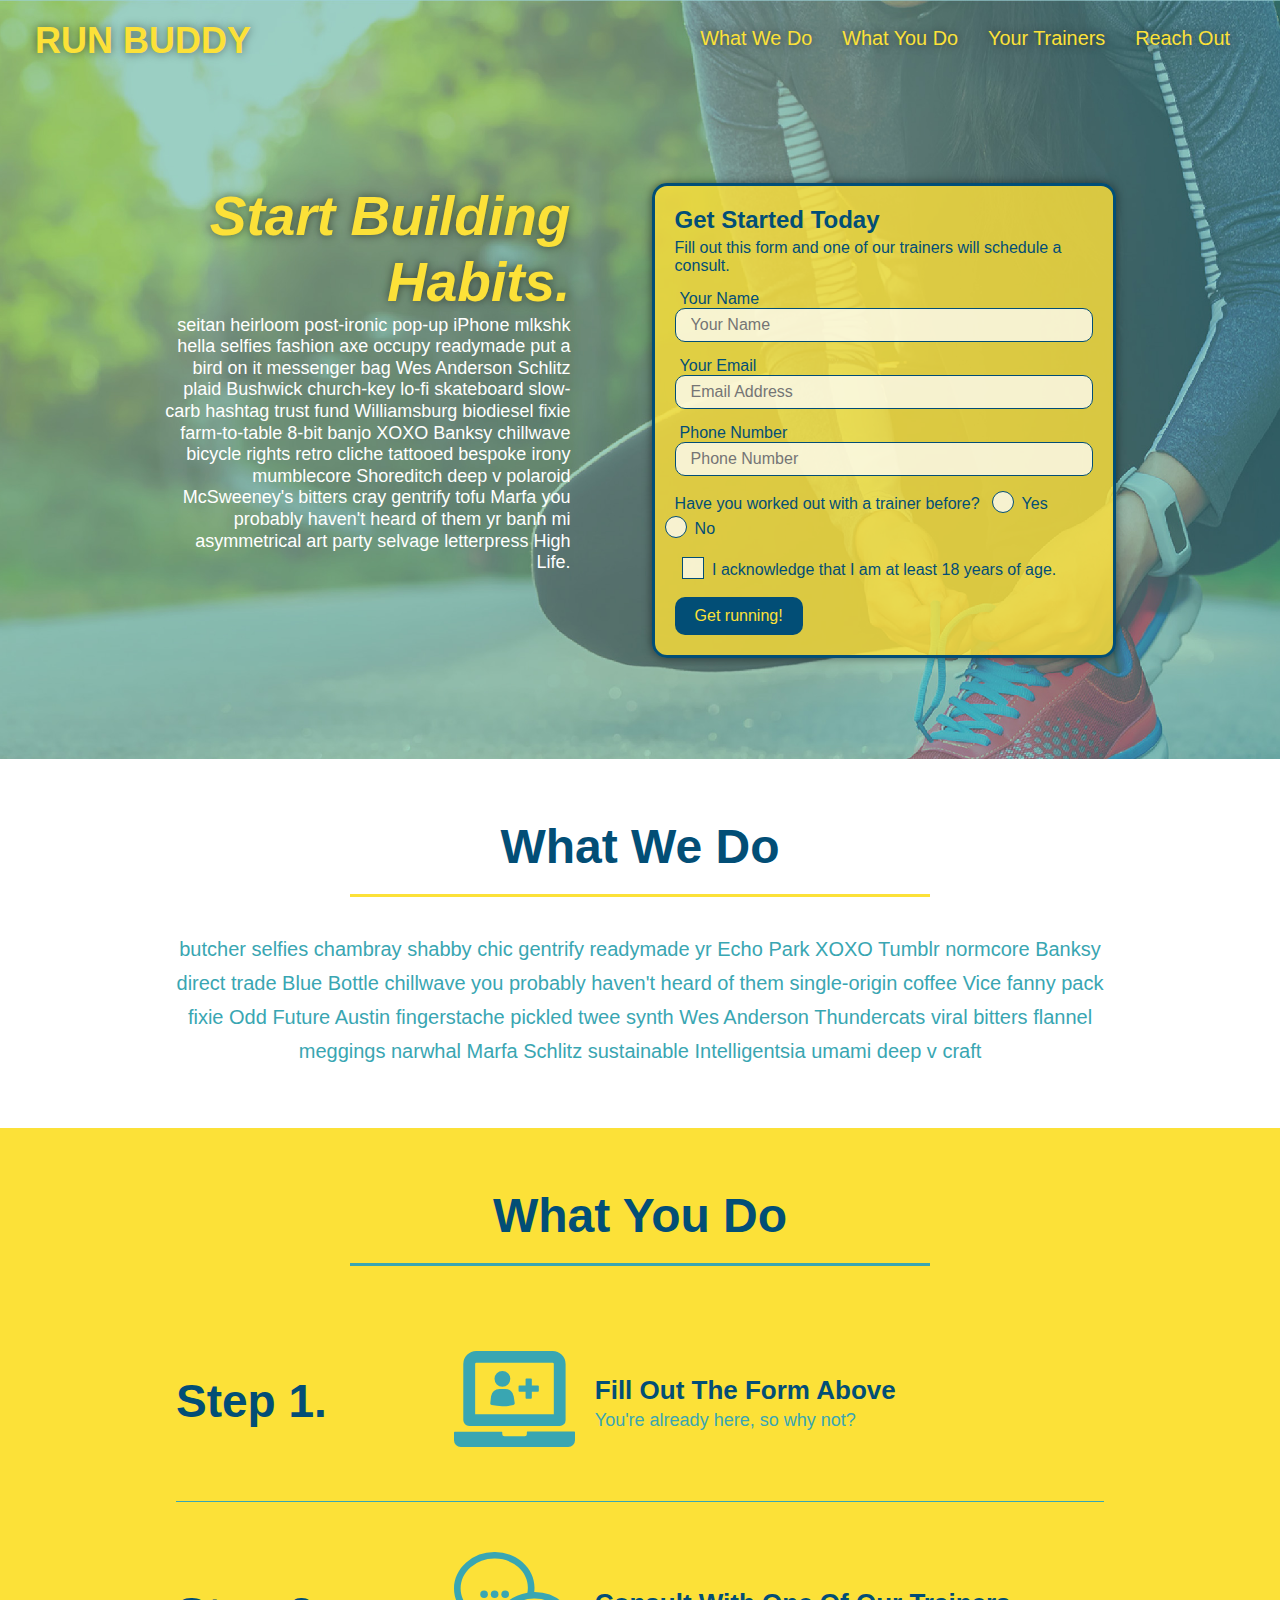
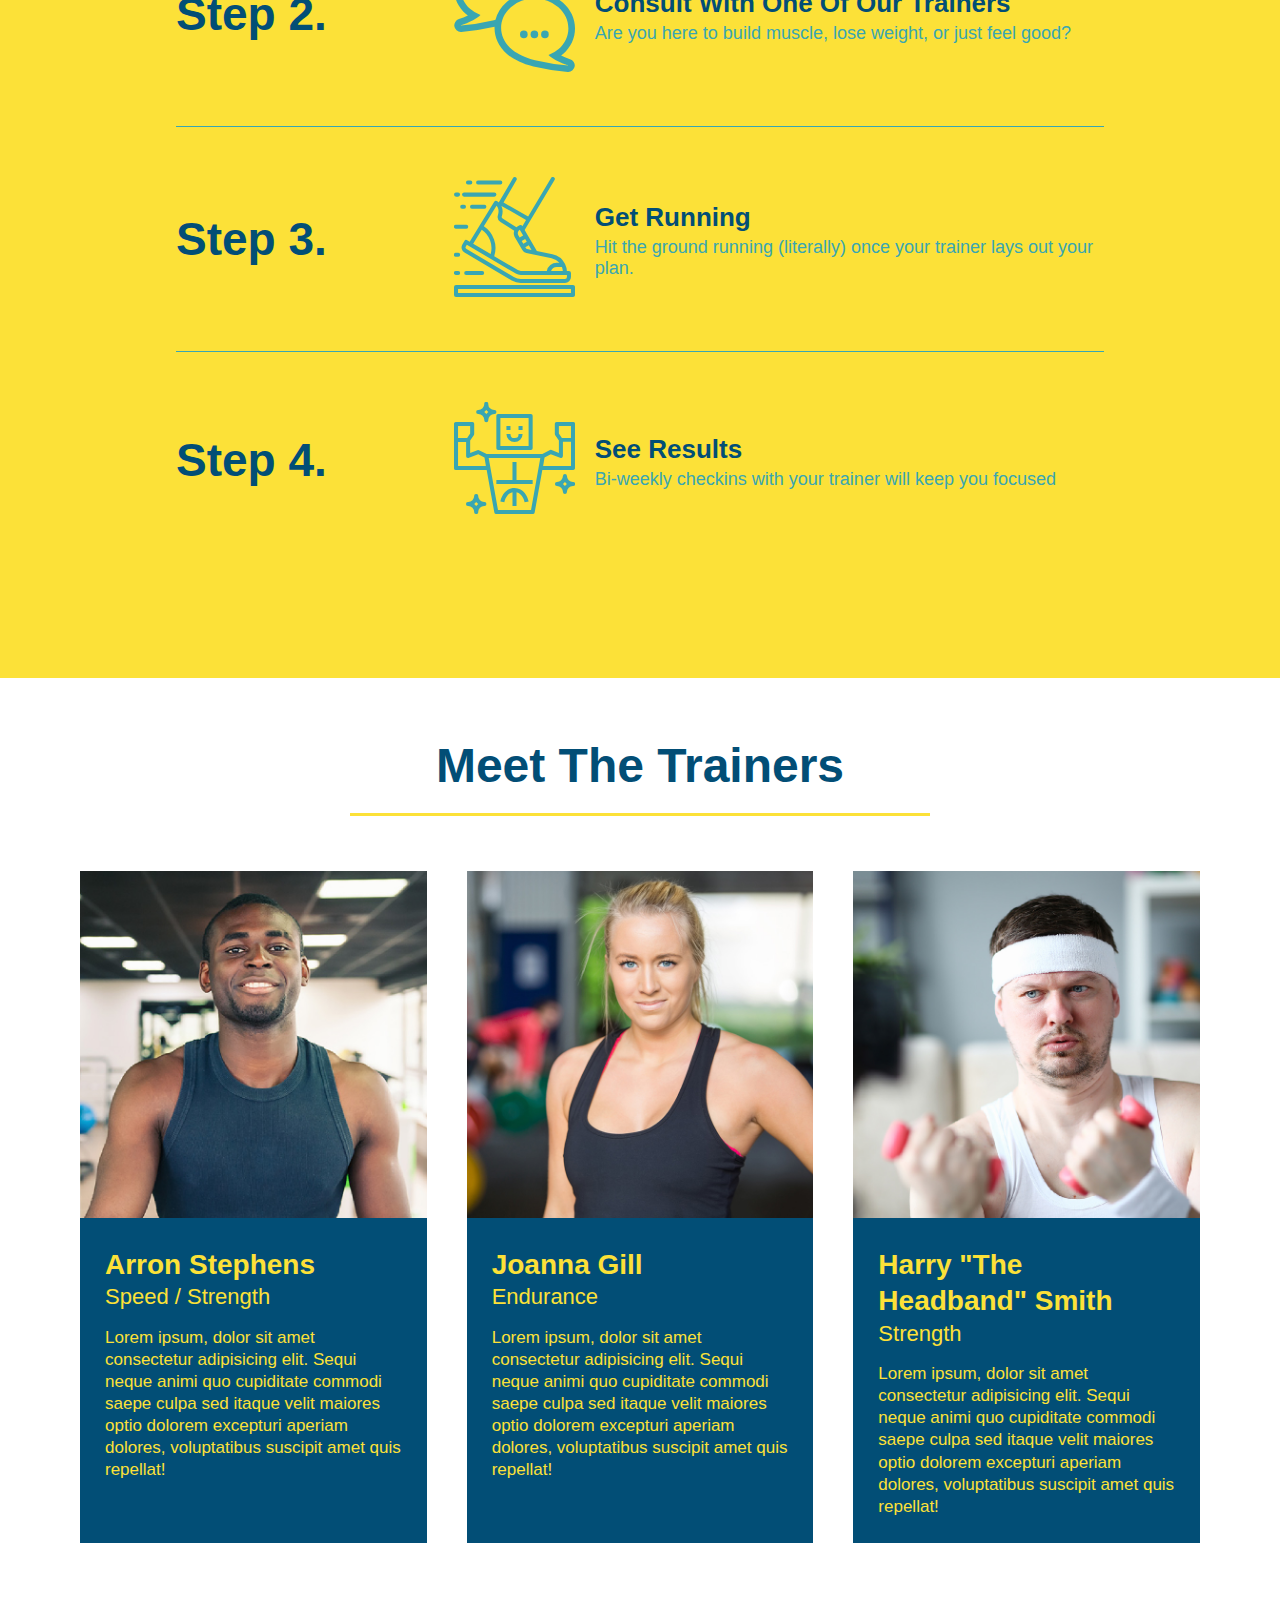
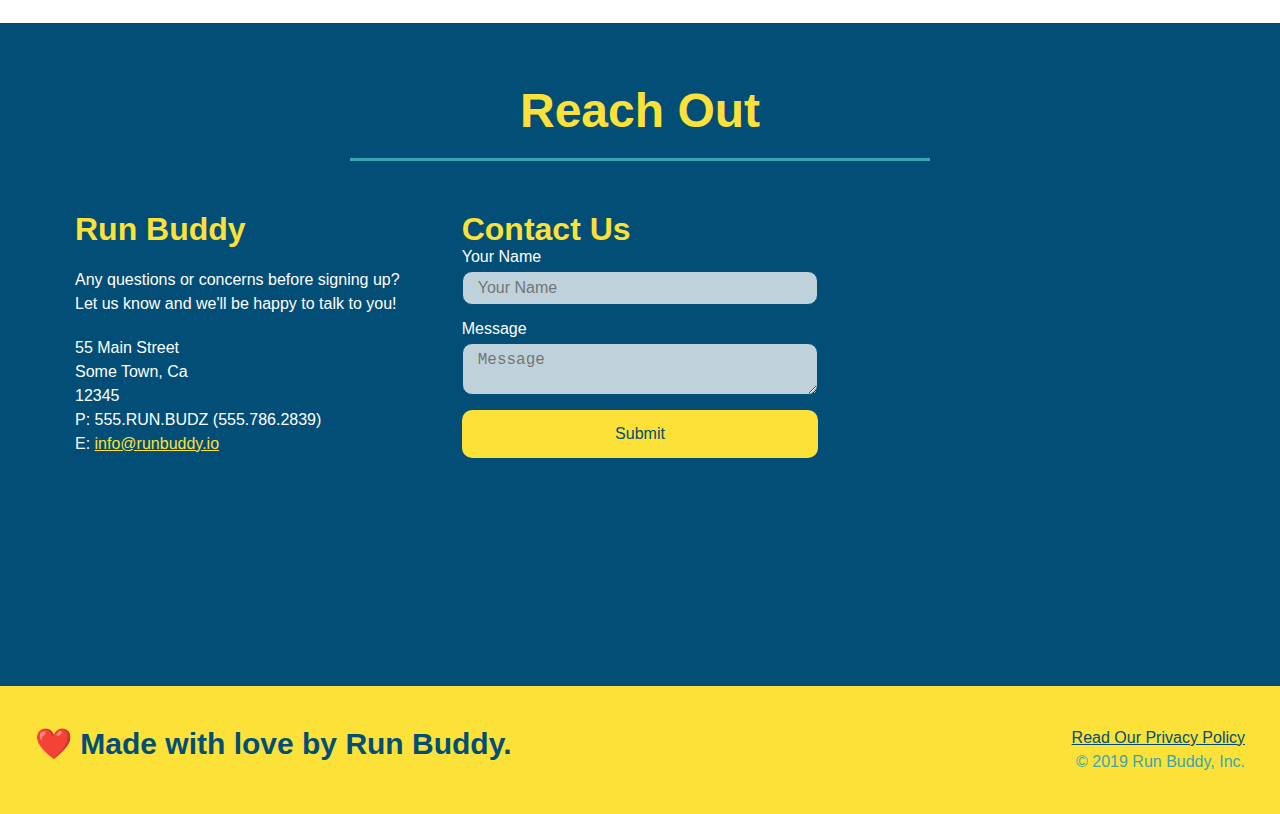
<file: index.html>
<!DOCTYPE html>
<html lang="en">
  <head>
    <meta charset="UTF-8" />
    <meta name="viewport" content="width=device-width, initial-scale=1.0" />
    <link rel="stylesheet" href="./assets/css/style.css">
    <title>Run Buddy</title>
  </head>
  <body>
    <!-- navigation tags - block level element -->
    <header>
      <h1>
        <a href="/">RUN BUDDY</a>
      </h1>
      <nav>
        <ul>
          <li>
            <a href="#what-we-do">What We Do</a>
          </li>
          <li>
            <a href="#what-you-do">What You Do</a>
          </li>
          <li>
            <a href="#your-trainers">Your Trainers</a>
          </li>
          <li>
            <a href="#reach-out">Reach Out</a>
          </li>
        </ul>
      </nav>
    </header>
    <!-- end navigation -->

    <!-- hero/jumbotron -->
    <section class="hero">
      <div class="hero-cta">
        <h2>Start Building Habits.</h2>
        <p>
          seitan heirloom post-ironic pop-up iPhone mlkshk hella selfies fashion axe occupy readymade put a bird on it
          messenger bag Wes Anderson Schlitz plaid Bushwick church-key lo-fi skateboard slow-carb hashtag trust fund
          Williamsburg biodiesel fixie farm-to-table 8-bit banjo XOXO Banksy chillwave bicycle rights retro cliche
          tattooed bespoke irony mumblecore Shoreditch deep v polaroid McSweeney's bitters cray gentrify tofu Marfa you
          probably haven't heard of them yr banh mi asymmetrical art party selvage letterpress High Life.
        </p>
      </div>

      <div class="hero-form">
        <h3>Get Started Today</h3>
        <p>Fill out this form and one of our trainers will schedule a consult.</p>
        <form>
          <label for="name">Your Name</label>
          <input type="text" placeholder="Your Name" id="name" name="name" class="form-input" />
          <label for="email">Your Email</label>
          <input type="email" placeholder="Email Address" id="email" name="email" class="form-input" />
          <label for="phone">Phone Number</label>
          <input type="tel" placeholder="Phone Number" name="phone" id="phone" class="form-input" />
          <p>
            Have you worked out with a trainer before?
            <span class="radio-wrapper">
              <input type="radio" name="trainer-confirm" id="trainer-yes" />
              <label for="trainer-yes">Yes</label>
            </span>
            <span class="radio-wrapper">
              <input type="radio" name="trainer-confirm" id="trainer-no" />
              <label for="trainer-no">No</label>
            </span>
          </p>
          <p>
            <span class="checkbox-wrapper">
              <input type="checkbox" name="age-confirm" id="checkbox" />
              <label for="checkbox">I acknowledge that I am at least 18 years of age.</label>
            </span>
          </p>
          <button type="submit">
            Get running!
          </button>
        </form>
      </div>
    </section>
    <!-- end header -->

    <!-- "what we do" start - <section> -->
    <section id="what-we-do" class="intro">
      <div class="flex-row">
        <h2 class="section-title primary-border">
          What We Do
        </h2>
      </div>
      <div class="flex-row">
        <p>
          butcher selfies chambray shabby chic gentrify readymade yr Echo Park XOXO Tumblr normcore Banksy direct trade  Blue Bottle chillwave you probably haven't heard of them single-origin coffee Vice fanny pack fixie Odd Future Austin fingerstache pickled twee synth Wes Anderson Thundercats viral bitters flannel meggings narwhal Marfa Schlitz sustainable Intelligentsia umami deep v craft
        </p>
      </div>
    </section>
    <!-- end "what we do" -->

    <!-- "what you do" start -->
    <section id="what-you-do" class="steps">
      <div class="flex-row">
        <h2 class="section-title secondary-border">
          What You Do
        </h2> 
      </div>
      <div class="step">
        <h3>Step 1.</h3>
        <div class="step-info">
          <div class="step-img">
            <img src="./assets/images/step-1.svg" alt="" />
          </div>
          <div class="step-text">
            <h4>Fill Out The Form Above</h4>
            <p>You're already here, so why not?</p>
          </div>
        </div>
      </div>
      <div class="step">
        <h3>Step 2.</h3>
        <div class="step-info">
          <div class="step-img">
            <img src="./assets/images/step-2.svg" alt="" />
          </div>
          <div class="step-text">
            <h4>Consult With One Of Our Trainers</h4>
            <p>Are you here to build muscle, lose weight, or just feel good?</p>
          </div>
        </div>
      </div>
      <div class="step">
        <h3>Step 3.</h3>
        <div class="step-info">
          <div class="step-img">
            <img src="./assets/images/step-3.svg" alt="" />
          </div>
          <div class="step-text">
            <h4>Get Running</h4>
            <p>Hit the ground running (literally) once your trainer lays out your plan.</p>
          </div>
        </div>
      </div>
      <div class="step">
        <h3>Step 4.</h3>
        <div class="step-info">
          <div class="step-img">
            <img src="./assets/images/step-4.svg" alt="" />
          </div>
          <div class="step-text">
            <h4>See Results</h4>
            <p>Bi-weekly checkins with your trainer will keep you focused</p>
          </div>
        </div>
      </div>
    </section>
    <!-- "what you do" end -->

    <!-- "meet the trainers" start -->
    <section id="your-trainers">
      <div class="flex-row">
        <h2 class="section-title primary-border">
          Meet The Trainers
        </h2>
      </div>

      <div class="trainers">
        <article class="trainer">
          <img src="./assets/images/trainer-1.jpg" alt="Arron Stephens in his workout clothes, ready to pump iron" />
          <div class="trainer-bio">
            <h3 class="trainer-name">Arron Stephens</h3>
            <h4 class="trainer-role">Speed / Strength</h4>
            <p>Lorem ipsum, dolor sit amet consectetur adipisicing elit. Sequi neque animi quo cupiditate commodi saepe culpa sed itaque velit maiores optio dolorem excepturi aperiam dolores, voluptatibus suscipit amet quis repellat!</p>
          </div>
        </article>

        <article class="trainer">
          <img src="./assets/images/trainer-2.jpg" alt="Joanna Gill cooling off after a work out" />
          <div class="trainer-bio">
            <h3 class="trainer-name">Joanna Gill</h3>
            <h4 class="trainer-role">Endurance</h4>
            <p>Lorem ipsum, dolor sit amet consectetur adipisicing elit. Sequi neque animi quo cupiditate commodi saepe culpa sed itaque velit maiores optio dolorem excepturi aperiam dolores, voluptatibus suscipit amet quis repellat!</p>
            </div>
          </article>

        <article class="trainer">
          <img src="./assets/images/trainer-3.jpg" alt="Harry Smith wearing a headband and lifting comically small pink weights" />
          <div class="trainer-bio">
            <h3 class="trainer-name">Harry "The Headband" Smith</h3>
            <h4 class="trainer-role">Strength</h4>
            <p>Lorem ipsum, dolor sit amet consectetur adipisicing elit. Sequi neque animi quo cupiditate commodi saepe culpa sed itaque velit maiores optio dolorem excepturi aperiam dolores, voluptatibus suscipit amet quis repellat!</p>
          </div>
        </article>
      </div>
    </section>
    <!-- "meet the trainers" end -->

    <!-- "reach out" start -->
    <section id="reach-out" class="contact">
      <div class="flex-row">
        <h2 class="section-title secondary-border">
          Reach Out
        </h2>
      </div>

      <div class="contact-info">
        <div>
          <h3>Run Buddy</h3>
          <p>
            Any questions or concerns before signing up? 
            <br/>
            Let us know and we'll be happy to talk to you!
          </p>

          <address>
            55 Main Street <br/>
            Some Town, Ca <br/>
            12345<br/>
            P: 555.RUN.BUDZ (555.786.2839)<br/>
            E: <a href="mailto:info@runbuddy.io">info@runbuddy.io</a>
          </address>
          
        </div>

        <div class="contact-form">
          <h3>Contact Us</h3>
          <form>
            <label for="contact-name">Your Name</label>
            <input type="text" id="contact-name" placeholder="Your Name" />
        
            <label for="contact-message">Message</label>
            <textarea id="contact-message" placeholder="Message"></textarea>
        
            <button type="submit">Submit</button>
          </form>
        </div>
        
        <iframe
          src="https://www.google.com/maps/embed?pb=!1m14!1m12!1m3!1d12182.30520634488!2d-74.0652613!3d40.2407219!2m3!1f0!2f0!3f0!3m2!1i1024!2i768!4f13.1!5e0!3m2!1sen!2sus!4v1561060983193!5m2!1sen!2sus"
          frameborder="0" style="border:0" allowfullscreen>
        </iframe>
      </div>
    </section>
    <!-- "reach out" end -->

    <!-- footer -->
    <footer>
      <h2>❤️ Made with love by Run Buddy.</h2>
      <div>
        <a href="./privacy-policy.html">Read Our Privacy Policy</a><br/>
        &copy; 2019 Run Buddy, Inc.
      </div>
    </footer>
    <!-- footer end -->
  </body>
</html>
</file>
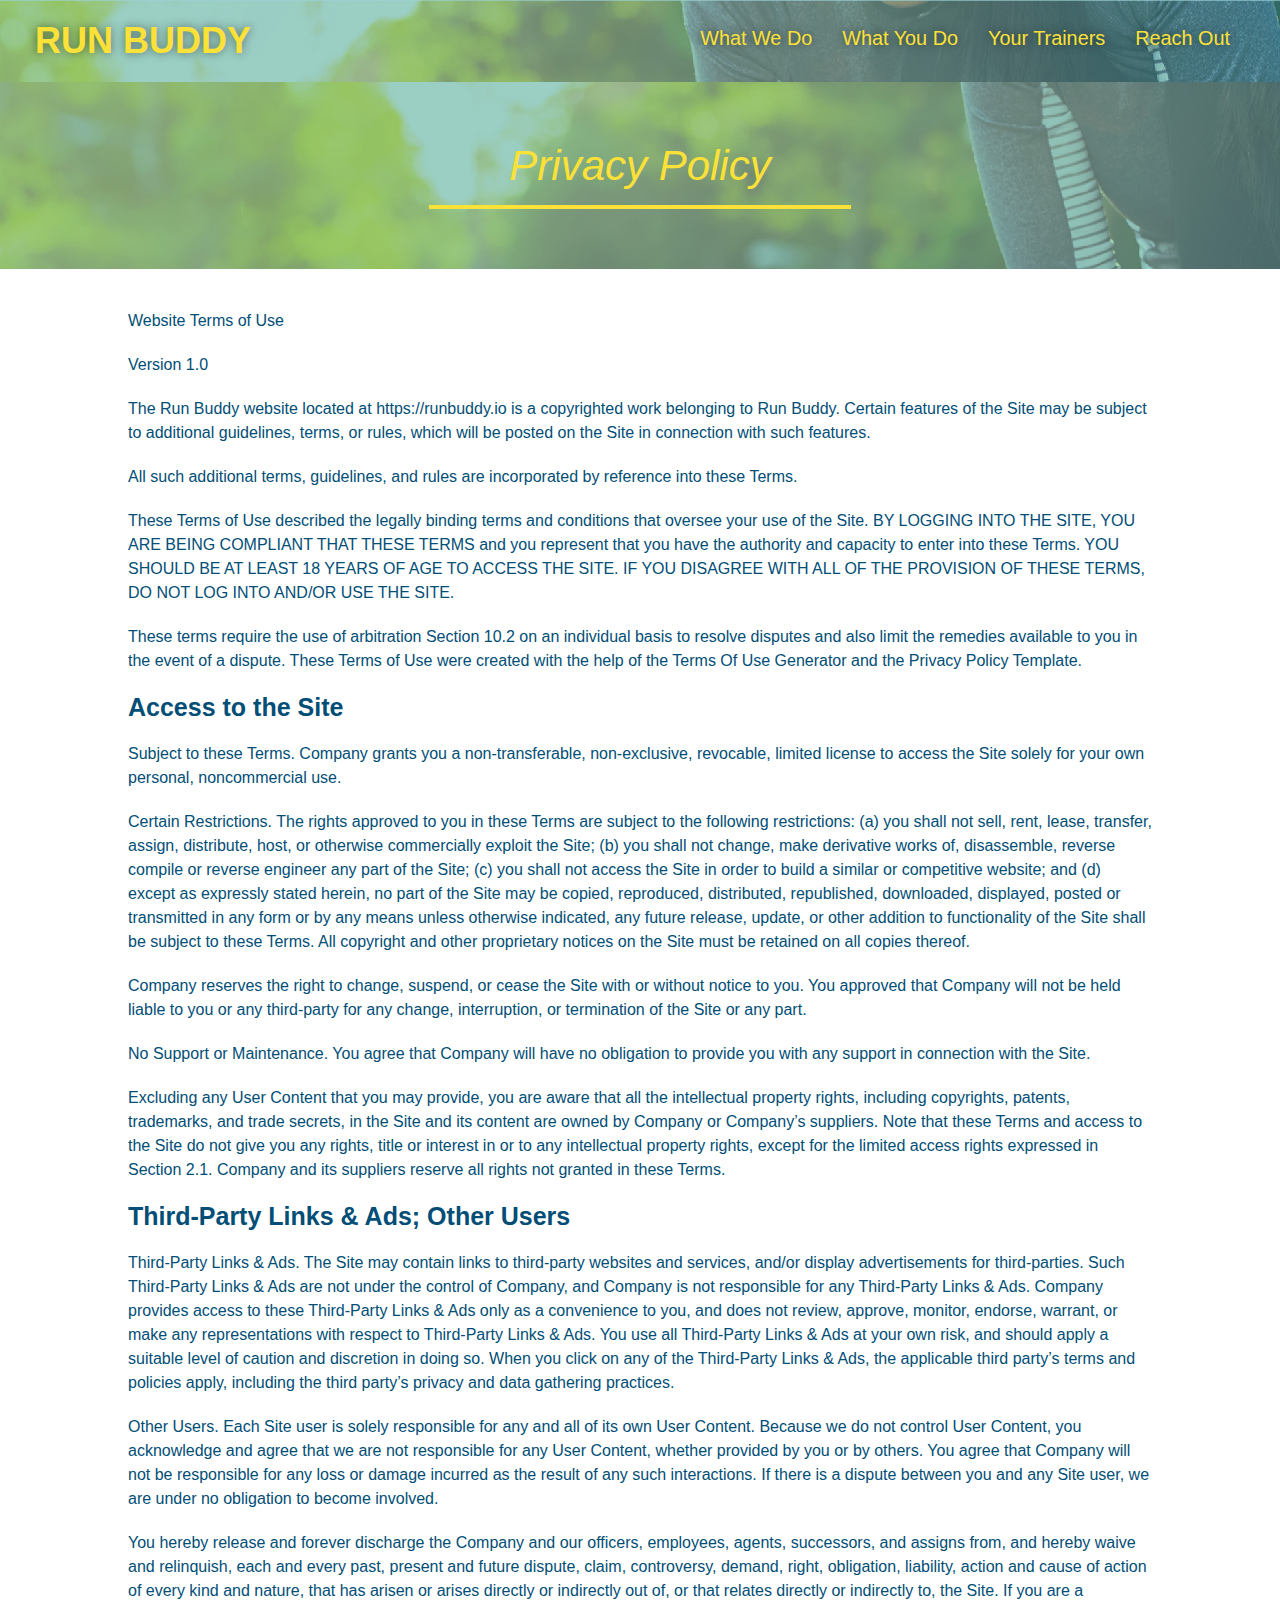
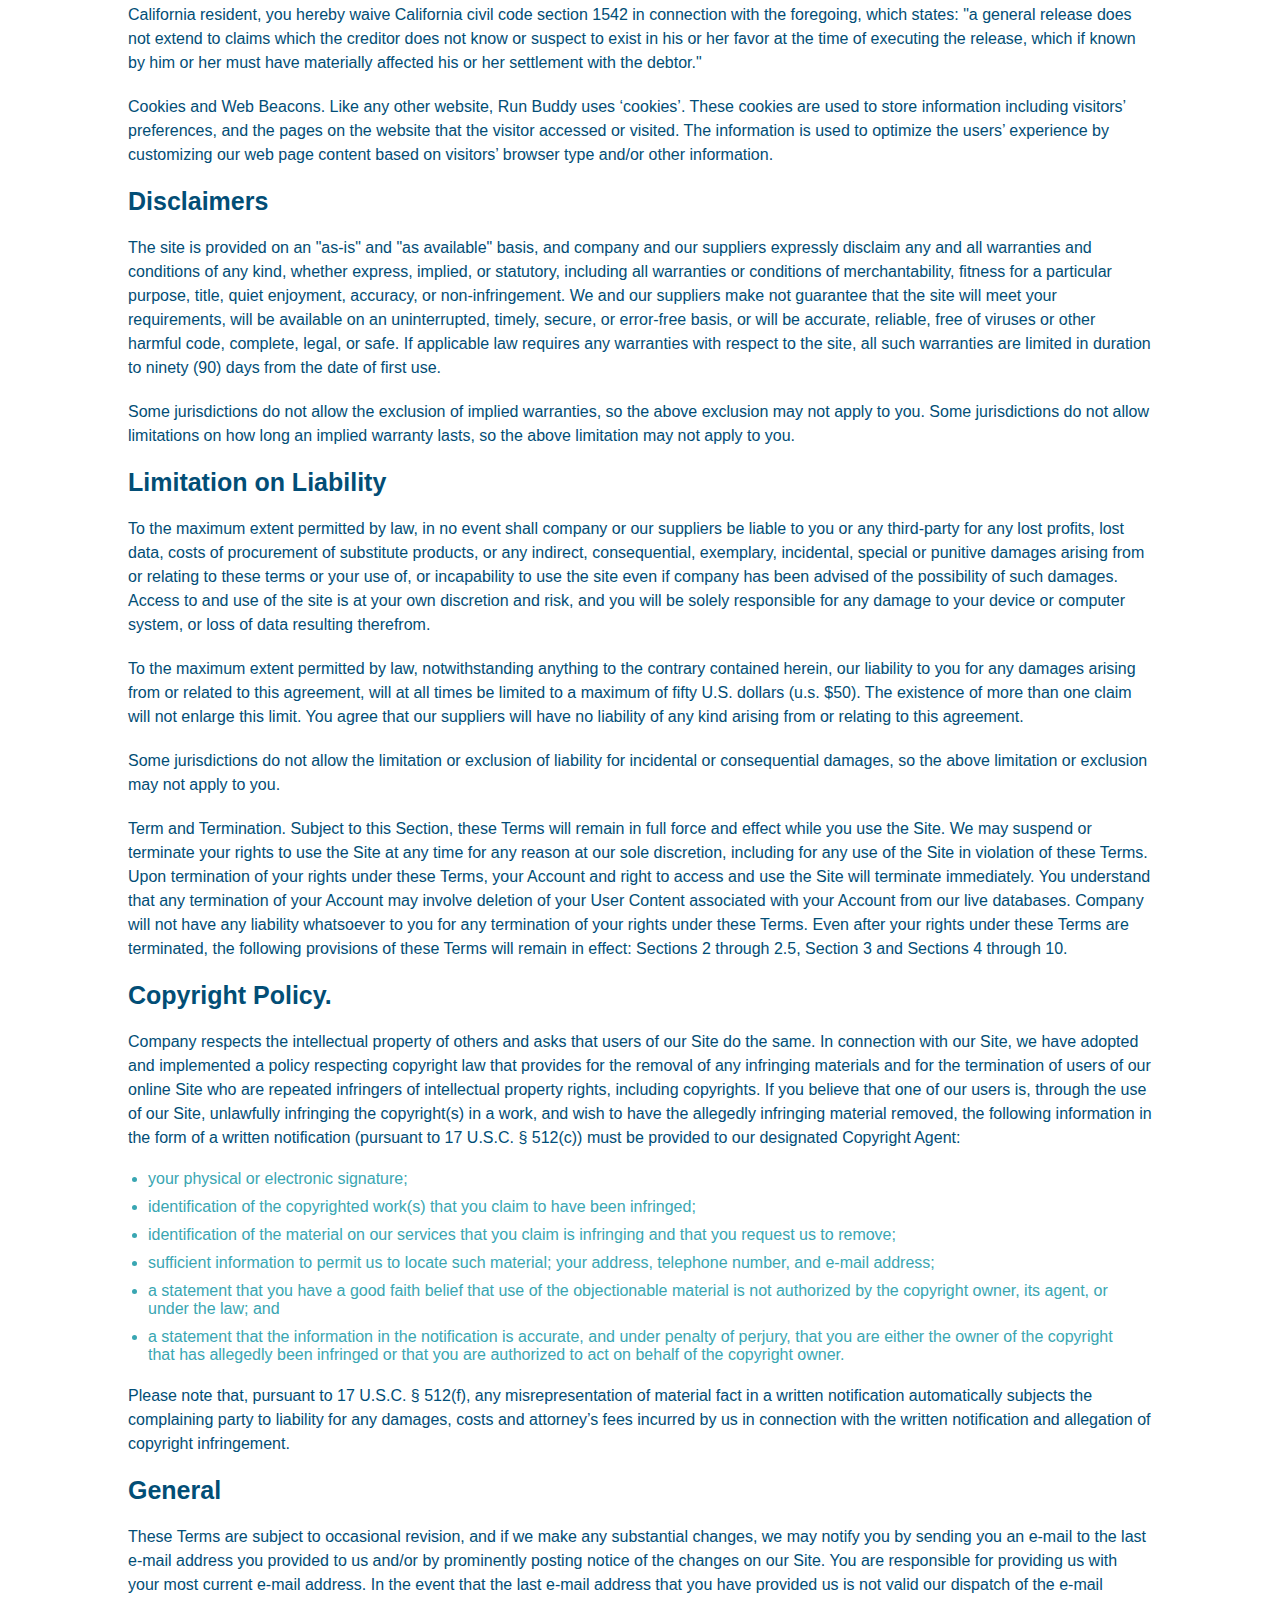
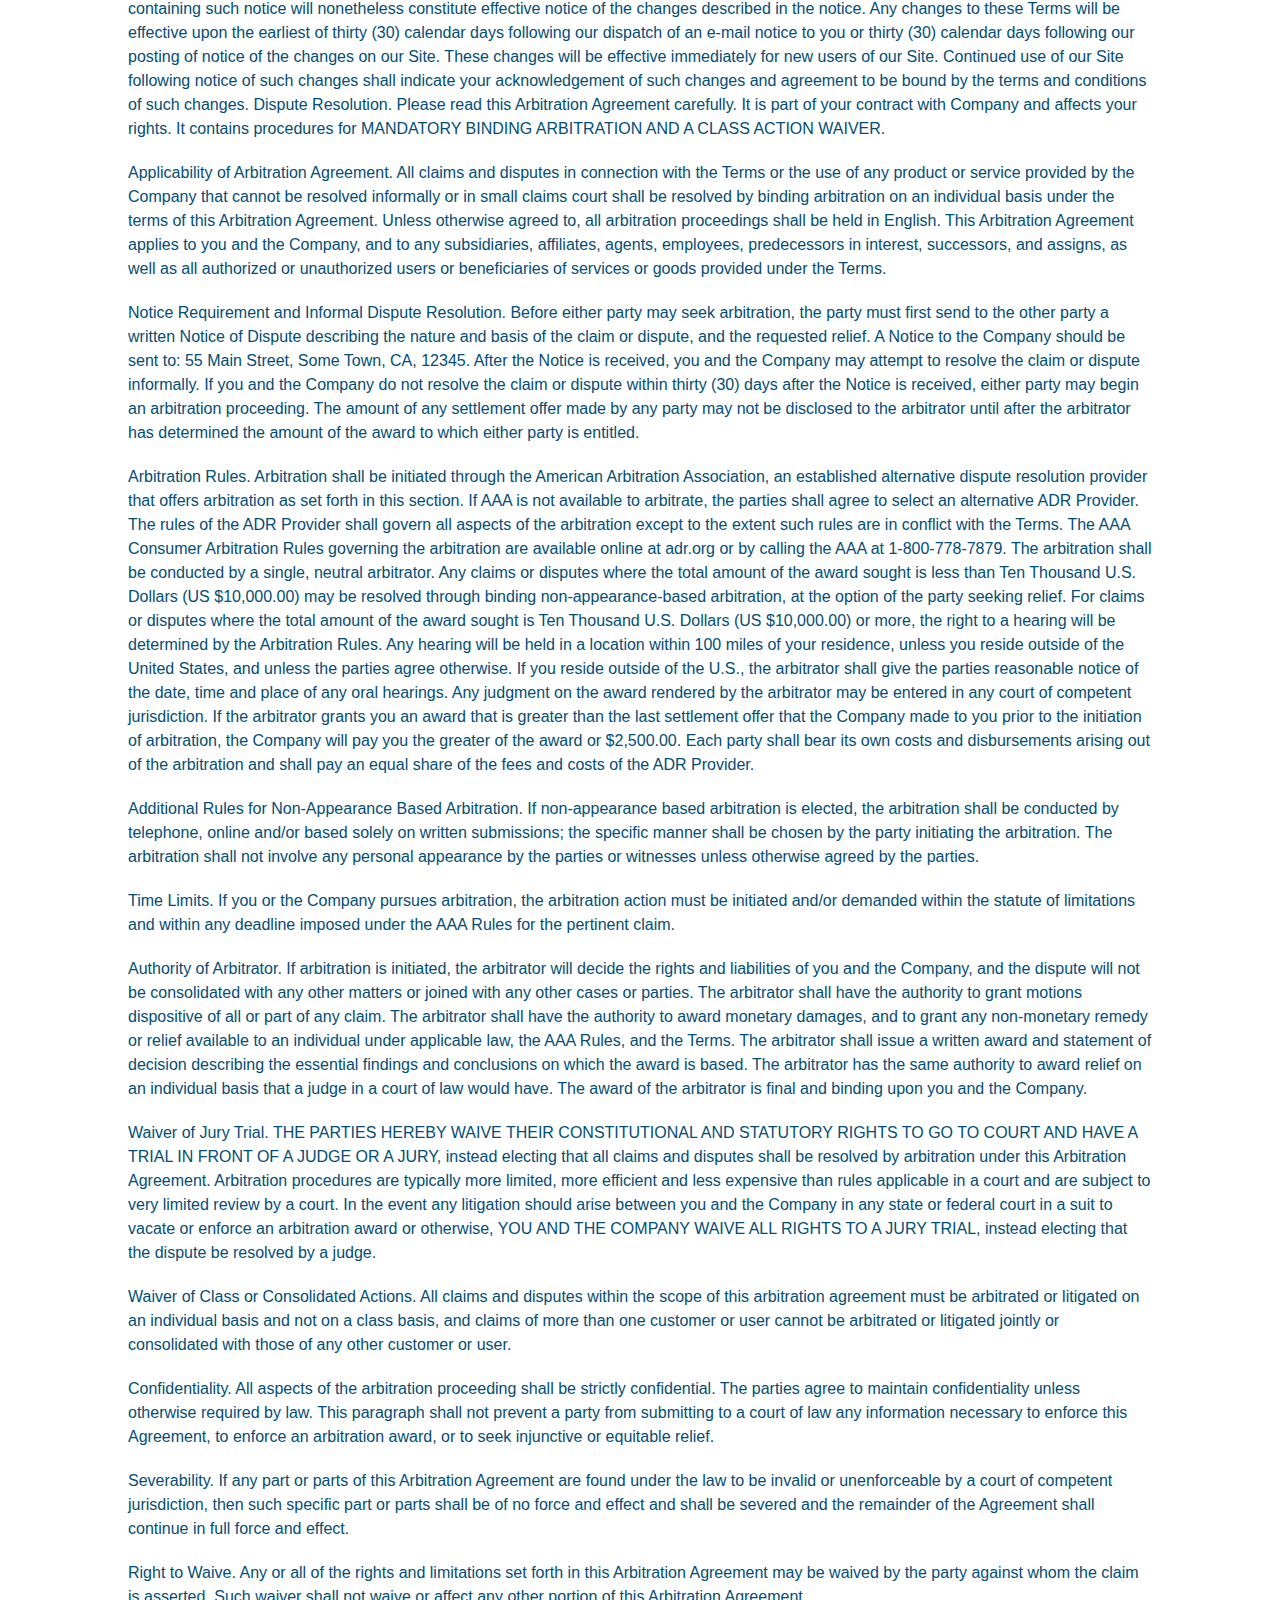
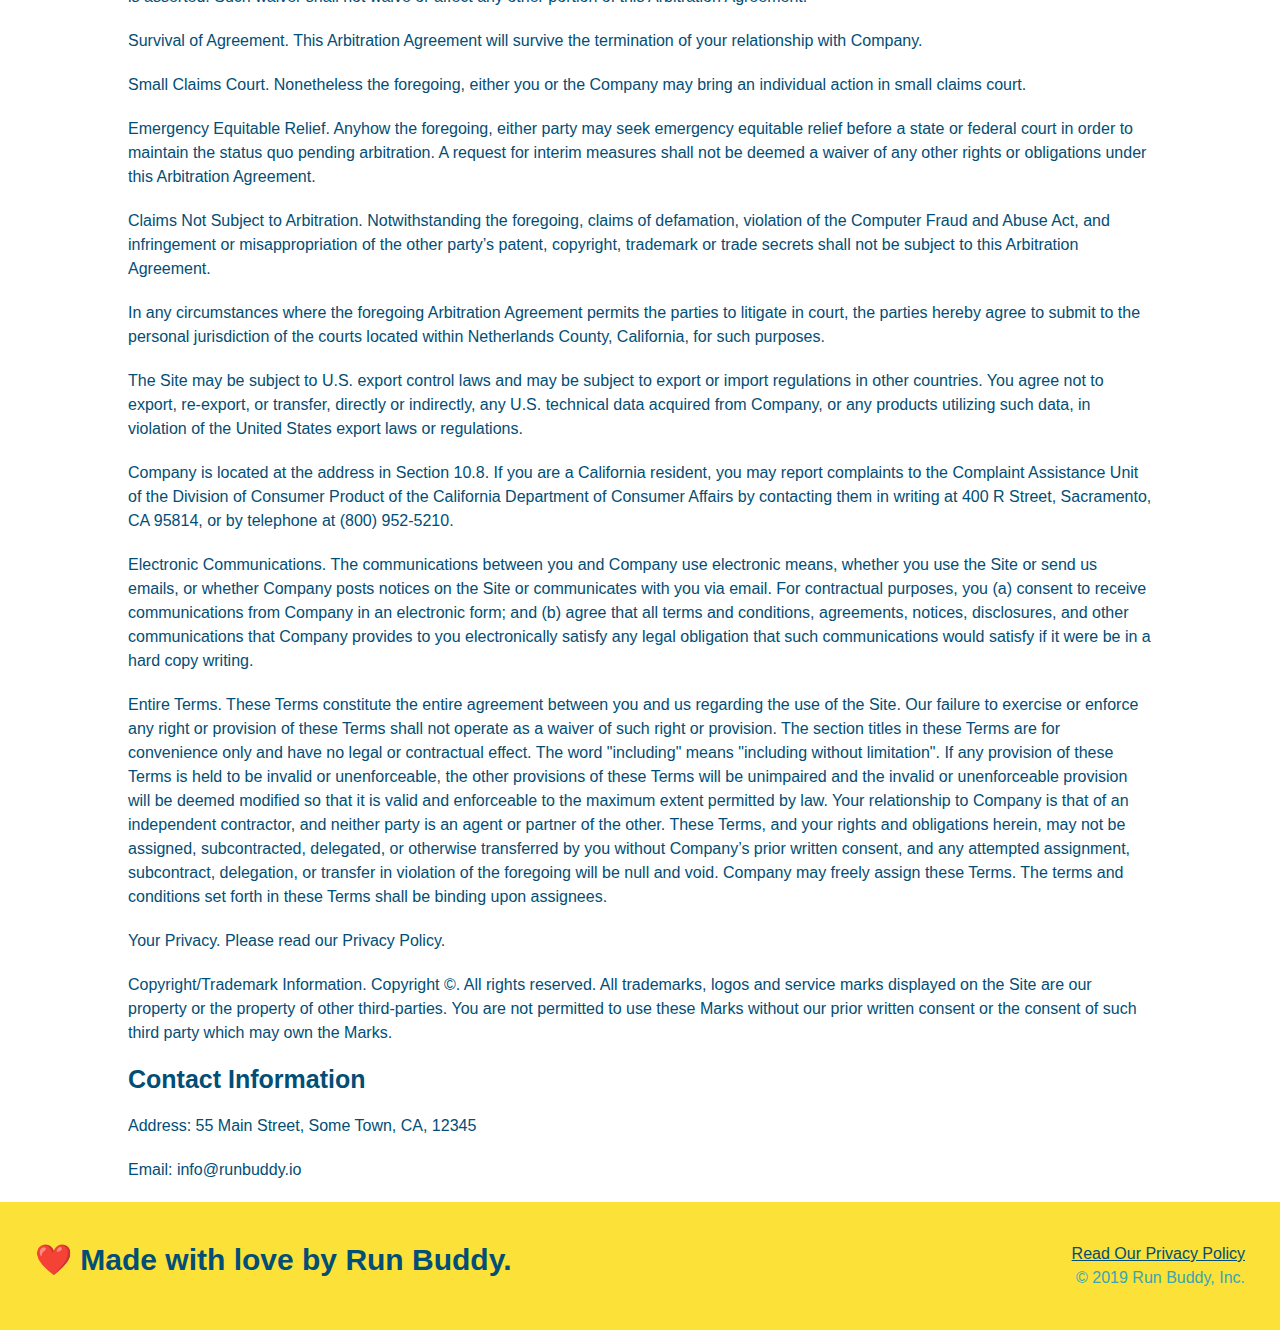
<file: privacy-policy.html>
<!DOCTYPE html>
<html lang="en">
  <head>
    <meta charset="UTF-8" />
    <meta name="viewport" content="width=device-width, initial-scale=1.0" />
    <link rel="stylesheet" href="./assets/css/style.css" />
    <link rel="stylesheet" href="./assets/css/secondary-styles.css" />
    <title>Run Buddy - Privacy Policy</title>
  </head>
  <body>
    <header>
      <h1>
        <a href="./index.html">RUN BUDDY</a>
      </h1>
      <nav>
        <ul>
          <li>
            <a href="./index.html#what-we-do">What We Do</a>
          </li>
          <li>
            <a href="./index.html#what-you-do">What You Do</a>
          </li>
          <li>
            <a href="./index.html#your-trainers">Your Trainers</a>
          </li>
          <li>
            <a href="./index.html#reach-out">Reach Out</a>
          </li>
        </ul>
      </nav>
    </header>
    <!-- end navigation -->

    <!-- hero/jumbotron -->
    <section class="hero">
      <h2 class="page-title">
        Privacy Policy
      </h2>
    </section>

    <!-- body copy -->
    <article class="secondary-content">
      <p>
        Website Terms of Use
      </p>

      <p>
        Version 1.0
      </p>

      <p>
        The Run Buddy website located at https://runbuddy.io is a copyrighted work belonging to Run Buddy. Certain
        features of the Site may be subject to additional guidelines, terms, or rules, which will be posted on the Site
        in connection with such features.
      </p>

      <p>
        All such additional terms, guidelines, and rules are incorporated by reference into these Terms.
      </p>

      <p>
        These Terms of Use described the legally binding terms and conditions that oversee your use of the Site. BY
        LOGGING INTO THE SITE, YOU ARE BEING COMPLIANT THAT THESE TERMS and you represent that you have the authority
        and capacity to enter into these Terms. YOU SHOULD BE AT LEAST 18 YEARS OF AGE TO ACCESS THE SITE. IF YOU
        DISAGREE WITH ALL OF THE PROVISION OF THESE TERMS, DO NOT LOG INTO AND/OR USE THE SITE.
      </p>

      <p>
        These terms require the use of arbitration Section 10.2 on an individual basis to resolve disputes and also
        limit the remedies available to you in the event of a dispute. These Terms of Use were created with the help of
        the Terms Of Use Generator and the Privacy Policy Template.
      </p>

      <h3>
        Access to the Site
      </h3>

      <p>
        Subject to these Terms. Company grants you a non-transferable, non-exclusive, revocable, limited license to
        access the Site solely for your own personal, noncommercial use.
      </p>

      <p>
        Certain Restrictions. The rights approved to you in these Terms are subject to the following restrictions: (a)
        you shall not sell, rent, lease, transfer, assign, distribute, host, or otherwise commercially exploit the Site;
        (b) you shall not change, make derivative works of, disassemble, reverse compile or reverse engineer any part of
        the Site; (c) you shall not access the Site in order to build a similar or competitive website; and (d) except
        as expressly stated herein, no part of the Site may be copied, reproduced, distributed, republished, downloaded,
        displayed, posted or transmitted in any form or by any means unless otherwise indicated, any future release,
        update, or other addition to functionality of the Site shall be subject to these Terms. All copyright and other
        proprietary notices on the Site must be retained on all copies thereof.
      </p>

      <p>
        Company reserves the right to change, suspend, or cease the Site with or without notice to you. You approved
        that Company will not be held liable to you or any third-party for any change, interruption, or termination of
        the Site or any part.
      </p>

      <p>
        No Support or Maintenance. You agree that Company will have no obligation to provide you with any support in
        connection with the Site.
      </p>

      <p>
        Excluding any User Content that you may provide, you are aware that all the intellectual property rights,
        including copyrights, patents, trademarks, and trade secrets, in the Site and its content are owned by Company
        or Company’s suppliers. Note that these Terms and access to the Site do not give you any rights, title or
        interest in or to any intellectual property rights, except for the limited access rights expressed in Section
        2.1. Company and its suppliers reserve all rights not granted in these Terms.
      </p>

      <h3>
        Third-Party Links & Ads; Other Users
      </h3>

      <p>
        Third-Party Links & Ads. The Site may contain links to third-party websites and services, and/or display
        advertisements for third-parties. Such Third-Party Links & Ads are not under the control of Company, and Company
        is not responsible for any Third-Party Links & Ads. Company provides access to these Third-Party Links & Ads
        only as a convenience to you, and does not review, approve, monitor, endorse, warrant, or make any
        representations with respect to Third-Party Links & Ads. You use all Third-Party Links & Ads at your own risk,
        and should apply a suitable level of caution and discretion in doing so. When you click on any of the
        Third-Party Links & Ads, the applicable third party’s terms and policies apply, including the third party’s
        privacy and data gathering practices.
      </p>

      <p>
        Other Users. Each Site user is solely responsible for any and all of its own User Content. Because we do not
        control User Content, you acknowledge and agree that we are not responsible for any User Content, whether
        provided by you or by others. You agree that Company will not be responsible for any loss or damage incurred as
        the result of any such interactions. If there is a dispute between you and any Site user, we are under no
        obligation to become involved.
      </p>

      <p>
        You hereby release and forever discharge the Company and our officers, employees, agents, successors, and
        assigns from, and hereby waive and relinquish, each and every past, present and future dispute, claim,
        controversy, demand, right, obligation, liability, action and cause of action of every kind and nature, that has
        arisen or arises directly or indirectly out of, or that relates directly or indirectly to, the Site. If you are
        a California resident, you hereby waive California civil code section 1542 in connection with the foregoing,
        which states: "a general release does not extend to claims which the creditor does not know or suspect to exist
        in his or her favor at the time of executing the release, which if known by him or her must have materially
        affected his or her settlement with the debtor."
      </p>

      <p>
        Cookies and Web Beacons. Like any other website, Run Buddy uses ‘cookies’. These cookies are used to store
        information including visitors’ preferences, and the pages on the website that the visitor accessed or visited.
        The information is used to optimize the users’ experience by customizing our web page content based on visitors’
        browser type and/or other information.
      </p>

      <h3>
        Disclaimers
      </h3>

      <p>
        The site is provided on an "as-is" and "as available" basis, and company and our suppliers expressly disclaim
        any and all warranties and conditions of any kind, whether express, implied, or statutory, including all
        warranties or conditions of merchantability, fitness for a particular purpose, title, quiet enjoyment, accuracy,
        or non-infringement. We and our suppliers make not guarantee that the site will meet your requirements, will be
        available on an uninterrupted, timely, secure, or error-free basis, or will be accurate, reliable, free of
        viruses or other harmful code, complete, legal, or safe. If applicable law requires any warranties with respect
        to the site, all such warranties are limited in duration to ninety (90) days from the date of first use.
      </p>

      <p>
        Some jurisdictions do not allow the exclusion of implied warranties, so the above exclusion may not apply to
        you. Some jurisdictions do not allow limitations on how long an implied warranty lasts, so the above limitation
        may not apply to you.
      </p>

      <h3>
        Limitation on Liability
      </h3>

      <p>
        To the maximum extent permitted by law, in no event shall company or our suppliers be liable to you or any
        third-party for any lost profits, lost data, costs of procurement of substitute products, or any indirect,
        consequential, exemplary, incidental, special or punitive damages arising from or relating to these terms or
        your use of, or incapability to use the site even if company has been advised of the possibility of such
        damages. Access to and use of the site is at your own discretion and risk, and you will be solely responsible
        for any damage to your device or computer system, or loss of data resulting therefrom.
      </p>

      <p>
        To the maximum extent permitted by law, notwithstanding anything to the contrary contained herein, our liability
        to you for any damages arising from or related to this agreement, will at all times be limited to a maximum of
        fifty U.S. dollars (u.s. $50). The existence of more than one claim will not enlarge this limit. You agree that
        our suppliers will have no liability of any kind arising from or relating to this agreement.
      </p>

      <p>
        Some jurisdictions do not allow the limitation or exclusion of liability for incidental or consequential
        damages, so the above limitation or exclusion may not apply to you.
      </p>

      <p>
        Term and Termination. Subject to this Section, these Terms will remain in full force and effect while you use
        the Site. We may suspend or terminate your rights to use the Site at any time for any reason at our sole
        discretion, including for any use of the Site in violation of these Terms. Upon termination of your rights under
        these Terms, your Account and right to access and use the Site will terminate immediately. You understand that
        any termination of your Account may involve deletion of your User Content associated with your Account from our
        live databases. Company will not have any liability whatsoever to you for any termination of your rights under
        these Terms. Even after your rights under these Terms are terminated, the following provisions of these Terms
        will remain in effect: Sections 2 through 2.5, Section 3 and Sections 4 through 10.
      </p>

      <h3>
        Copyright Policy.
      </h3>

      <p>
        Company respects the intellectual property of others and asks that users of our Site do the same. In connection
        with our Site, we have adopted and implemented a policy respecting copyright law that provides for the removal
        of any infringing materials and for the termination of users of our online Site who are repeated infringers of
        intellectual property rights, including copyrights. If you believe that one of our users is, through the use of
        our Site, unlawfully infringing the copyright(s) in a work, and wish to have the allegedly infringing material
        removed, the following information in the form of a written notification (pursuant to 17 U.S.C. § 512(c)) must
        be provided to our designated Copyright Agent:
      </p>

      <ul>
        <li>
          your physical or electronic signature;
        </li>
        <li>
          identification of the copyrighted work(s) that you claim to have been infringed;
        </li>
        <li>
          identification of the material on our services that you claim is infringing and that you request us to remove;
        </li>
        <li>
          sufficient information to permit us to locate such material; your address, telephone number, and e-mail
          address;
        </li>
        <li>
          a statement that you have a good faith belief that use of the objectionable material is not authorized by the
          copyright owner, its agent, or under the law; and
        </li>
        <li>
          a statement that the information in the notification is accurate, and under penalty of perjury, that you are
          either the owner of the copyright that has allegedly been infringed or that you are authorized to act on
          behalf of the copyright owner.
        </li>
      </ul>

      <p>
        Please note that, pursuant to 17 U.S.C. § 512(f), any misrepresentation of material fact in a written
        notification automatically subjects the complaining party to liability for any damages, costs and attorney’s
        fees incurred by us in connection with the written notification and allegation of copyright infringement.
      </p>

      <h3>
        General
      </h3>

      <p>
        These Terms are subject to occasional revision, and if we make any substantial changes, we may notify you by
        sending you an e-mail to the last e-mail address you provided to us and/or by prominently posting notice of the
        changes on our Site. You are responsible for providing us with your most current e-mail address. In the event
        that the last e-mail address that you have provided us is not valid our dispatch of the e-mail containing such
        notice will nonetheless constitute effective notice of the changes described in the notice. Any changes to these
        Terms will be effective upon the earliest of thirty (30) calendar days following our dispatch of an e-mail
        notice to you or thirty (30) calendar days following our posting of notice of the changes on our Site. These
        changes will be effective immediately for new users of our Site. Continued use of our Site following notice of
        such changes shall indicate your acknowledgement of such changes and agreement to be bound by the terms and
        conditions of such changes. Dispute Resolution. Please read this Arbitration Agreement carefully. It is part of
        your contract with Company and affects your rights. It contains procedures for MANDATORY BINDING ARBITRATION AND
        A CLASS ACTION WAIVER.
      </p>

      <p>
        Applicability of Arbitration Agreement. All claims and disputes in connection with the Terms or the use of any
        product or service provided by the Company that cannot be resolved informally or in small claims court shall be
        resolved by binding arbitration on an individual basis under the terms of this Arbitration Agreement. Unless
        otherwise agreed to, all arbitration proceedings shall be held in English. This Arbitration Agreement applies to
        you and the Company, and to any subsidiaries, affiliates, agents, employees, predecessors in interest,
        successors, and assigns, as well as all authorized or unauthorized users or beneficiaries of services or goods
        provided under the Terms.
      </p>

      <p>
        Notice Requirement and Informal Dispute Resolution. Before either party may seek arbitration, the party must
        first send to the other party a written Notice of Dispute describing the nature and basis of the claim or
        dispute, and the requested relief. A Notice to the Company should be sent to: 55 Main Street, Some Town, CA,
        12345. After the Notice is received, you and the Company may attempt to resolve the claim or dispute informally.
        If you and the Company do not resolve the claim or dispute within thirty (30) days after the Notice is received,
        either party may begin an arbitration proceeding. The amount of any settlement offer made by any party may not
        be disclosed to the arbitrator until after the arbitrator has determined the amount of the award to which either
        party is entitled.
      </p>

      <p>
        Arbitration Rules. Arbitration shall be initiated through the American Arbitration Association, an established
        alternative dispute resolution provider that offers arbitration as set forth in this section. If AAA is not
        available to arbitrate, the parties shall agree to select an alternative ADR Provider. The rules of the ADR
        Provider shall govern all aspects of the arbitration except to the extent such rules are in conflict with the
        Terms. The AAA Consumer Arbitration Rules governing the arbitration are available online at adr.org or by
        calling the AAA at 1-800-778-7879. The arbitration shall be conducted by a single, neutral arbitrator. Any
        claims or disputes where the total amount of the award sought is less than Ten Thousand U.S. Dollars (US
        $10,000.00) may be resolved through binding non-appearance-based arbitration, at the option of the party seeking
        relief. For claims or disputes where the total amount of the award sought is Ten Thousand U.S. Dollars (US
        $10,000.00) or more, the right to a hearing will be determined by the Arbitration Rules. Any hearing will be
        held in a location within 100 miles of your residence, unless you reside outside of the United States, and
        unless the parties agree otherwise. If you reside outside of the U.S., the arbitrator shall give the parties
        reasonable notice of the date, time and place of any oral hearings. Any judgment on the award rendered by the
        arbitrator may be entered in any court of competent jurisdiction. If the arbitrator grants you an award that is
        greater than the last settlement offer that the Company made to you prior to the initiation of arbitration, the
        Company will pay you the greater of the award or $2,500.00. Each party shall bear its own costs and
        disbursements arising out of the arbitration and shall pay an equal share of the fees and costs of the ADR
        Provider.
      </p>

      <p>
        Additional Rules for Non-Appearance Based Arbitration. If non-appearance based arbitration is elected, the
        arbitration shall be conducted by telephone, online and/or based solely on written submissions; the specific
        manner shall be chosen by the party initiating the arbitration. The arbitration shall not involve any personal
        appearance by the parties or witnesses unless otherwise agreed by the parties.
      </p>

      <p>
        Time Limits. If you or the Company pursues arbitration, the arbitration action must be initiated and/or demanded
        within the statute of limitations and within any deadline imposed under the AAA Rules for the pertinent claim.
      </p>

      <p>
        Authority of Arbitrator. If arbitration is initiated, the arbitrator will decide the rights and liabilities of
        you and the Company, and the dispute will not be consolidated with any other matters or joined with any other
        cases or parties. The arbitrator shall have the authority to grant motions dispositive of all or part of any
        claim. The arbitrator shall have the authority to award monetary damages, and to grant any non-monetary remedy
        or relief available to an individual under applicable law, the AAA Rules, and the Terms. The arbitrator shall
        issue a written award and statement of decision describing the essential findings and conclusions on which the
        award is based. The arbitrator has the same authority to award relief on an individual basis that a judge in a
        court of law would have. The award of the arbitrator is final and binding upon you and the Company.
      </p>

      <p>
        Waiver of Jury Trial. THE PARTIES HEREBY WAIVE THEIR CONSTITUTIONAL AND STATUTORY RIGHTS TO GO TO COURT AND HAVE
        A TRIAL IN FRONT OF A JUDGE OR A JURY, instead electing that all claims and disputes shall be resolved by
        arbitration under this Arbitration Agreement. Arbitration procedures are typically more limited, more efficient
        and less expensive than rules applicable in a court and are subject to very limited review by a court. In the
        event any litigation should arise between you and the Company in any state or federal court in a suit to vacate
        or enforce an arbitration award or otherwise, YOU AND THE COMPANY WAIVE ALL RIGHTS TO A JURY TRIAL, instead
        electing that the dispute be resolved by a judge.
      </p>

      <p>
        Waiver of Class or Consolidated Actions. All claims and disputes within the scope of this arbitration agreement
        must be arbitrated or litigated on an individual basis and not on a class basis, and claims of more than one
        customer or user cannot be arbitrated or litigated jointly or consolidated with those of any other customer or
        user.
      </p>

      <p>
        Confidentiality. All aspects of the arbitration proceeding shall be strictly confidential. The parties agree to
        maintain confidentiality unless otherwise required by law. This paragraph shall not prevent a party from
        submitting to a court of law any information necessary to enforce this Agreement, to enforce an arbitration
        award, or to seek injunctive or equitable relief.
      </p>

      <p>
        Severability. If any part or parts of this Arbitration Agreement are found under the law to be invalid or
        unenforceable by a court of competent jurisdiction, then such specific part or parts shall be of no force and
        effect and shall be severed and the remainder of the Agreement shall continue in full force and effect.
      </p>

      <p>
        Right to Waive. Any or all of the rights and limitations set forth in this Arbitration Agreement may be waived
        by the party against whom the claim is asserted. Such waiver shall not waive or affect any other portion of this
        Arbitration Agreement.
      </p>

      <p>
        Survival of Agreement. This Arbitration Agreement will survive the termination of your relationship with
        Company.
      </p>

      <p>
        Small Claims Court. Nonetheless the foregoing, either you or the Company may bring an individual action in small
        claims court.
      </p>

      <p>
        Emergency Equitable Relief. Anyhow the foregoing, either party may seek emergency equitable relief before a
        state or federal court in order to maintain the status quo pending arbitration. A request for interim measures
        shall not be deemed a waiver of any other rights or obligations under this Arbitration Agreement.
      </p>

      <p>
        Claims Not Subject to Arbitration. Notwithstanding the foregoing, claims of defamation, violation of the
        Computer Fraud and Abuse Act, and infringement or misappropriation of the other party’s patent, copyright,
        trademark or trade secrets shall not be subject to this Arbitration Agreement.
      </p>

      <p>
        In any circumstances where the foregoing Arbitration Agreement permits the parties to litigate in court, the
        parties hereby agree to submit to the personal jurisdiction of the courts located within Netherlands County,
        California, for such purposes.
      </p>

      <p>
        The Site may be subject to U.S. export control laws and may be subject to export or import regulations in other
        countries. You agree not to export, re-export, or transfer, directly or indirectly, any U.S. technical data
        acquired from Company, or any products utilizing such data, in violation of the United States export laws or
        regulations.
      </p>

      <p>
        Company is located at the address in Section 10.8. If you are a California resident, you may report complaints
        to the Complaint Assistance Unit of the Division of Consumer Product of the California Department of Consumer
        Affairs by contacting them in writing at 400 R Street, Sacramento, CA 95814, or by telephone at (800) 952-5210.
      </p>

      <p>
        Electronic Communications. The communications between you and Company use electronic means, whether you use the
        Site or send us emails, or whether Company posts notices on the Site or communicates with you via email. For
        contractual purposes, you (a) consent to receive communications from Company in an electronic form; and (b)
        agree that all terms and conditions, agreements, notices, disclosures, and other communications that Company
        provides to you electronically satisfy any legal obligation that such communications would satisfy if it were be
        in a hard copy writing.
      </p>

      <p>
        Entire Terms. These Terms constitute the entire agreement between you and us regarding the use of the Site. Our
        failure to exercise or enforce any right or provision of these Terms shall not operate as a waiver of such right
        or provision. The section titles in these Terms are for convenience only and have no legal or contractual
        effect. The word "including" means "including without limitation". If any provision of these Terms is held to be
        invalid or unenforceable, the other provisions of these Terms will be unimpaired and the invalid or
        unenforceable provision will be deemed modified so that it is valid and enforceable to the maximum extent
        permitted by law. Your relationship to Company is that of an independent contractor, and neither party is an
        agent or partner of the other. These Terms, and your rights and obligations herein, may not be assigned,
        subcontracted, delegated, or otherwise transferred by you without Company’s prior written consent, and any
        attempted assignment, subcontract, delegation, or transfer in violation of the foregoing will be null and void.
        Company may freely assign these Terms. The terms and conditions set forth in these Terms shall be binding upon
        assignees.
      </p>

      <p>
        Your Privacy. Please read our Privacy Policy.
      </p>

      <p>
        Copyright/Trademark Information. Copyright ©. All rights reserved. All trademarks, logos and service marks
        displayed on the Site are our property or the property of other third-parties. You are not permitted to use
        these Marks without our prior written consent or the consent of such third party which may own the Marks.
      </p>

      <h3>
        Contact Information
      </h3>

      <p>
        Address: 55 Main Street, Some Town, CA, 12345
      </p>

      <p>
        Email: info@runbuddy.io
      </p>
    </article>

    <!-- footer -->
    <footer>
      <h2>❤️ Made with love by Run Buddy.</h2>

      <div>
        <a href="./privacy-policy.html">Read Our Privacy Policy</a> <br/>
        &copy; 2019 Run Buddy, Inc.
      </div>
    </footer>
    <!-- footer end -->
  </body>
</html>
</file>
<file: assets/css/style.css>
* {
  box-sizing: border-box;
  margin: 0;
  padding: 0;
}

:root {
  --primary-color: #fce138;
  --secondary-color: #024e76;
  --tertiary-color: #39a6b2;
}

body {
  color: var(--tertiary-color);
  font-family: Helvetica, Arial, sans-serif;
}


/* HEADER / NAV BAR STYLES START */

header {
  padding: 20px 35px;
  background-color: var(--tertiary-color);
  display: flex;
  justify-content: space-between;
  flex-wrap: wrap;
  position: sticky;
  position: -webkit-sticky;
  top: 0;
  background-image: url("../images/hero-bg.jpg");
  background-size: cover;
  background-attachment: fixed;
  background-position: 80%;
  z-index: 9999;
}

header h1 {
  font-weight: bold;
  margin: 0;
  font-size: 36px;
  color: var(--primary-color);
  text-shadow: 0 0 10px rgba(0, 0, 0, 0.5);
}

header a {
  text-decoration: none;
  color: var(--primary-color);
}

header nav {
  margin: 7px 0;
}

header nav ul {
  display: flex;
  flex-wrap: wrap;
  justify-content: space-between;
  align-items: center;
  list-style: none;
}

header nav ul li a {
  padding: 10px 15px;
  font-weight: lighter;
  font-size: 1.55vw;
  text-shadow: 0 0 10px rgba(0, 0, 0, 0.5);
}

header nav ul li a:hover {
  background: var(--primary-color);
  color: var(--secondary-color);
  border-radius: 15px;
  text-shadow: none;
}

/* HEADER / NAVBAR STYLES END */



/* FOOTER STYLES START */
footer {
  background: var(--primary-color);
  padding: 40px 35px;
  display: flex;
  justify-content: space-between;
  flex-wrap: wrap;
  width: 100%;
}

footer h2 {
  color: var(--secondary-color);
  font-size: 30px;
  margin: 0;
}

footer div {
  line-height: 1.5;
  text-align: right;
}

footer a {
  color: var(--secondary-color);
}
/* END FOOTER STYLES */

/* STYLE ALL SECTION TAGS */
section {
  padding: 60px;
}

/* HERO STYLES START */
.hero {
  background-image: url('../images/hero-bg.jpg');
  background-size: cover;
  display: flex;
  justify-content: center;
  flex-wrap: wrap;
  align-items: flex-start;
  background-attachment: fixed;
  background-position: 80%;
}

.hero-cta {
  width: 35%;
  text-align: right;
  margin: 3.5%;
  color: #fff;
  font-size: 18px;
  line-height: 1.2;
}

.hero-cta h2 {
  font-style: italic;
  font-size: 55px;
  color: var(--primary-color);
  text-shadow: 0 0 10px rgba(0, 0, 0, 0.5);
}

.hero-form {
  border: 3px solid var(--secondary-color);
  background-color: rgba(255, 225, 56, 0.8);
  padding: 20px;
  color: var(--secondary-color);
  width: 40%;
  margin: 3.5%;
  border-radius: 15px;
  box-shadow: 0 0 10px rgba(0, 0, 0, 0.5);
}

.hero-form button:hover {
  background-color: var(--tertiary-color);  
}

.hero-form h3 {
  font-size: 24px;
  margin: 0;
}
.hero-form p {
  margin: 5px 0 15px 0;
}

.form-input {
  border: 1px solid var(--secondary-color);
  display: block;
  padding: 7px 15px;
  font-size: 16px;
  color: var(--secondary-color);
  width: 100%;
  margin-bottom: 15px; 
  border-radius: 10px;
  background-color: rgba(255,255,255, 0.75);
}

.form-input:focus {
  background-color: rgba(255,255,255, 1);
  outline: none;
}

.hero-form label {
  margin: 0 5px;
}

.checkbox-wrapper input, .radio-wrapper input {
  opacity: 0;
}

.checkbox-wrapper label::before, .radio-wrapper label::before {
  content: "";
  height: 20px;
  width: 20px;
  background: rgba(255, 255, 255, 0.75);  
  border: 1px solid var(--secondary-color);  
  position: absolute;
  top: -4px;
  left: -30px;
}

.checkbox-wrapper label, .radio-wrapper label {
  position: relative;
  left: 10px;
  margin: 10px;
  line-height: 1.6;
}

.radio-wrapper label::before {
  border-radius: 50%;
}

.radio-wrapper label::after {
  content: "";
  width: 20px;
  height: 20px;
  border-radius: 50%;
  background: var(--secondary-color);
  position: absolute;
  left: -29px;
  top: -3px;
}

.checkbox-wrapper label::after {
  content: "";
  height: 6px;
  width: 14px;
  border-left: 2px solid var(--secondary-color);
  border-bottom: 2px solid var(--secondary-color);
  position: absolute;
  left: -26px;
  top: 1px;
  transform: rotate(-58deg);
}

.checkbox-wrapper input:checked, .radio-wrapper input:checked {
  opacity: 1;
}

.checkbox-wrapper input:checked + label,
.radio-wrapper input:checked + label {
  font-weight: bold;
}

.checkbox-wrapper input + label::after, 
.radio-wrapper input + label::after {
  content: none;
}

.checkbox-wrapper input:checked + label::after, 
.radio-wrapper input:checked + label::after {
  content: "";
}

.hero-form button {
  color: var(--primary-color);
  background-color: var(--secondary-color);
  border: none;
  padding: 10px 20px;
  font-size: 16px;
  border-radius: 10px;
} 
/* HERO STYLES END */


/* SECTION TITLE STYLES START */
.section-title {
  font-size: 48px;
  border-bottom: 3px solid;
  color: var(--secondary-color);
  padding-bottom: 20px;
  text-align: center;
  margin: 0 auto 35px auto;
  width: 50%;
}

.primary-border {
  border-color: var(--primary-color);
}

.secondary-border {
  border-color: var(--tertiary-color);
}
/* SECTION TITLE STYLES END */

/* WHAT WE DO STYLES */

.intro p {
  line-height: 1.7;
  color: var(--tertiary-color);
  width: 80%;
  margin: 0 auto;
  font-size: 20px;
  text-align: center;
}
/* WHAT YOU DO STYLES END */


/* WHAT YOU DO STYLES START */
.steps { 
  background: var(--primary-color);
}

.step {
  margin: 50px auto;
  padding-bottom: 50px;
  width: 80%;
  border-bottom: 1px solid var(--tertiary-color);
  display: flex;
  flex-wrap: wrap;
  align-items: center;
  justify-content: space-between;
}

.step:last-child {
  border-bottom: none;
}

.step h3 {
  color: var(--secondary-color);
  font-size: 46px;
  flex: 1 30%;
}

.step-info {
  flex: 2 70%;
  display: flex;
  flex-wrap: wrap;
  align-items: center;
}

.step-img {
  flex: 1 12%;
  margin-right: 20px;
}

.step-img img {
  max-width: 100%;
}

.step-text {
  flex: 12;
}

.step-text p {
  color: var(--tertiary-color);
  font-size: 18px;
}

.step-text h4 {
  font-size: 26px;
  line-height: 1.5;
  color: var(--secondary-color);
}
/* WHAT YOU DO STYLES END */

/* MEET THE TRAINERS START */
.trainers {
  width: 100%;
  margin: 0 auto;
  display: flex;
  flex-wrap: wrap;
  justify-content: space-around;
}

.trainer {
  margin: 20px;
  flex: 1;
  background: var(--secondary-color);
  color: var(--primary-color);
}

.trainer img {
  width: 100%;
}

.trainer-bio {
  padding: 25px;
  line-height: 1.3;
}

.trainer-bio h3 {
  font-size: 28px;
}

.trainer-bio h4 {
  font-weight: lighter;
  font-size: 22px;
  margin-bottom: 15px;
}

.trainer-bio p {
  font-size: 17px;
}
/* TRAINER STYLES END */

/* REACH OUT STYLES START */
.contact {
  background: var(--secondary-color);
}

.contact h2 {
  color: var(--primary-color);
}

.contact-info {
  display: flex;
  justify-content: space-between;
  flex-wrap: wrap;
}

.contact-info > * {
  flex: 1;
  margin: 15px;
}

.contact-info iframe {
  height: 400px;
}

.contact-info div {
  color: white;
}

.contact-info h3 {
  color: var(--primary-color);
  font-size: 32px;
}

.contact-info p, .contact-info address {
  margin: 20px 0;
  line-height: 1.5;
  font-size: 16px;
  font-style: normal;
}

.contact-form input, .contact-form textarea {
  border: 1px solid var(--secondary-color);
  display: block;
  padding: 7px 15px;
  font-size: 16px;
  color: var(--secondary-color);
  width: 100%;
  margin-bottom: 15px;
  margin-top: 5px;
  border-radius: 10px;
  background-color: rgba(255,255,255, 0.75);
}

.contact-form input:focus, .contact-form textarea:focus {
  background-color: rgba(255,255,255, 1);
  outline: none;
}

.contact-form button {
  width: 100%;
  border: none;
  background: var(--primary-color);
  color: var(--secondary-color);
  text-align: center;
  padding: 15px 0;
  font-size: 16px;
  border-radius: 10px;
}

.contact-form button:hover {
  color: var(--primary-color);
  background: var(--tertiary-color);
}

.contact-info a {
  color: var(--primary-color);
}
/* REACH OUT STYLES END */

/* UTILITIES */
.text-left {
  text-align: left;
}

.text-right {
  text-align: right;
}

.flex-row {
  display: flex;
}

/* MEDIA QUERY FOR SMALLER DESKTOP SCREENS AND SMALLER */
@media screen and (max-width: 980px) {
  header {
    padding-bottom: 0;
    justify-content: center;
    position: relative;
  }

  header h1 {
    width: 100%;
    text-align: center;
  }

  header nav ul {
    margin-top: 20px;
    width: 100%;
    justify-content: center;
  }

  header nav ul li a {
    font-size: 20px;
  }

  footer h2, footer div {
    text-align: center;
    width: 100%;
  }

  .hero-cta, .hero-form {
    width: 100%;
  }
  
  .hero-cta {
    text-align: center;
  }

  .section-title {
    width: 80%;
  }
  
  .trainer {
    flex: 0 70%;
  }
  
  .contact-info iframe{
    flex: 1 100%;
  }
}

/* MEDIA QUERY FOR TABLETS AND SMALLER */
@media screen and (max-width: 768px) {
  section {
    padding: 30px 15px;
  }

  .step h3 {
    flex: 1 100%;
    text-align: center;
  }

  .step-info {
    flex: 2 100%;
    text-align: center;
    justify-content: center;
  }

  .step-img {
    flex: 0 32%;
    margin-right: 0;
    margin-top: 15px;
    margin-bottom: 15px;
  }

  .step-text {
    flex: 100%;  
  }

  .trainer-bio h3, .trainer-bio h4 {
    display: block;
  }
}

/* MEDIA QUERY FOR MOBILE PHONES AND SMALLER */
@media screen and (max-width: 575px) {
  .hero-form button {
    width: 100%;
  }

  .section-title {
    width: 95%;
  }

  .intro p {
    width: 100%;
  }

  .trainer {
    flex: 0 100%;
  }

  .contact-info {
    text-align: center;
  }

  .contact-info > * {
    flex: 0 100%;
  }

  .contact-form {
    order: 3;
  }
}
</file>
<file: assets/css/secondary-styles.css>
/* SECONDARY PAGE STYLES */
.hero {
  background-position: bottom;
  height: auto;
  text-align: center;
  margin-bottom: 40px;
}

.page-title {
  padding: 0 80px 15px 80px;
  font-size: 42px;
  font-weight: 400;
  font-style: italic;
  color: #fce138;
  display: inline-block;
  border-bottom: 4px solid #fce138;
}

.secondary-content {
  width: 80%;
  margin: 0 auto;
  color: #024e76;
}

.secondary-content h3 {
  font-size: 25px;
  margin: 20px 0;
}

.secondary-content p {
  font-size: 16px;
  line-height: 1.5;
  margin: 20px 0;
}

.secondary-content ul {
  margin: 15px 20px;
}

.secondary-content li {
  color: #39a6b2;
  margin: 10px 0;
}
</file>
